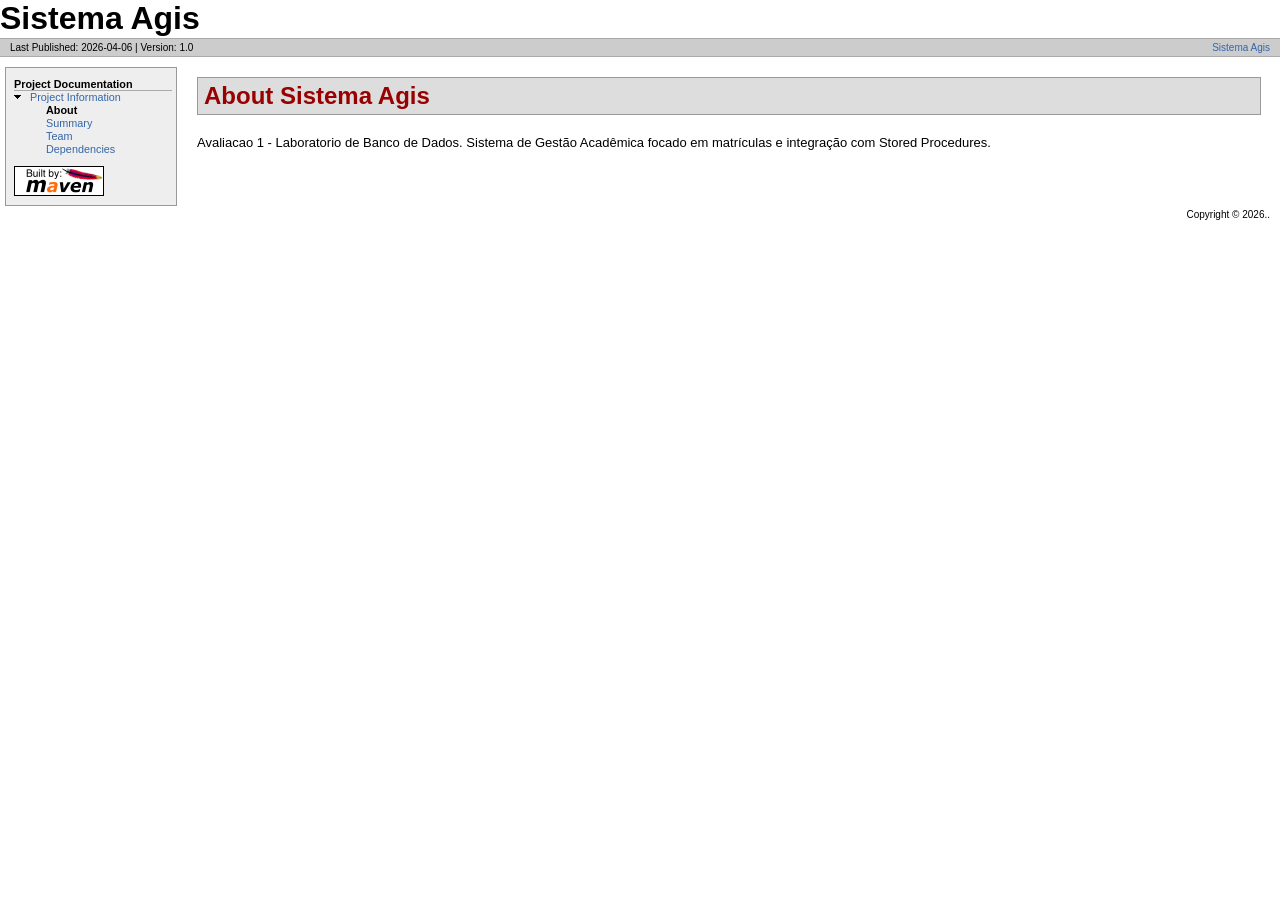
<file: target/site/index.html>
<!DOCTYPE html>
<!--
 | Generated by Apache Maven Doxia Site Renderer 1.11.1 from org.apache.maven.plugins:maven-project-info-reports-plugin:3.1.2:index at 2026-04-06

 | Rendered using Apache Maven Default Skin
-->
<html xmlns="http://www.w3.org/1999/xhtml" xml:lang="en" lang="en">
  <head>
    <meta charset="UTF-8" />
    <meta name="viewport" content="width=device-width, initial-scale=1.0" />
    <meta name="generator" content="Apache Maven Doxia Site Renderer 1.11.1" />
    <title>Sistema Agis &#x2013; About</title>
    <link rel="stylesheet" href="./css/maven-base.css" />
    <link rel="stylesheet" href="./css/maven-theme.css" />
    <link rel="stylesheet" href="./css/site.css" />
    <link rel="stylesheet" href="./css/print.css" media="print" />
  </head>
  <body class="composite">
    <div id="banner">
<div id="bannerLeft">Sistema Agis
</div>
      <div class="clear">
        <hr/>
      </div>
    </div>
    <div id="breadcrumbs">
      <div class="xleft">
        <span id="publishDate">Last Published: 2026-04-06</span>
           | <span id="projectVersion">Version: 1.0</span>
      </div>
      <div class="xright"><a href="${project.url}" title="Sistema Agis">Sistema Agis</a>      </div>
      <div class="clear">
        <hr/>
      </div>
    </div>
    <div id="leftColumn">
      <div id="navcolumn">
       <h5>Project Documentation</h5>
    <ul>
     <li class="expanded"><a href="project-info.html" title="Project Information">Project Information</a>
      <ul>
       <li class="none"><strong>About</strong></li>
       <li class="none"><a href="summary.html" title="Summary">Summary</a></li>
       <li class="none"><a href="team.html" title="Team">Team</a></li>
       <li class="none"><a href="dependencies.html" title="Dependencies">Dependencies</a></li>
      </ul></li>
    </ul>
      <a href="http://maven.apache.org/" title="Built by Maven" class="poweredBy">
        <img class="poweredBy" alt="Built by Maven" src="./images/logos/maven-feather.png" />
      </a>
      </div>
    </div>
    <div id="bodyColumn">
      <div id="contentBox">
<section>
<h2><a name="About_Sistema_Agis"></a>About Sistema Agis</h2><a name="About_Sistema_Agis"></a>
<p>Avaliacao 1 - Laboratorio de Banco de Dados. Sistema de Gest&#xe3;o Acad&#xea;mica focado em matr&#xed;culas e integra&#xe7;&#xe3;o com Stored Procedures.</p></section>
      </div>
    </div>
    <div class="clear">
      <hr/>
    </div>
    <div id="footer">
      <div class="xright">
        Copyright &#169;      2026..      </div>
      <div class="clear">
        <hr/>
      </div>
    </div>
  </body>
</html>
</file>
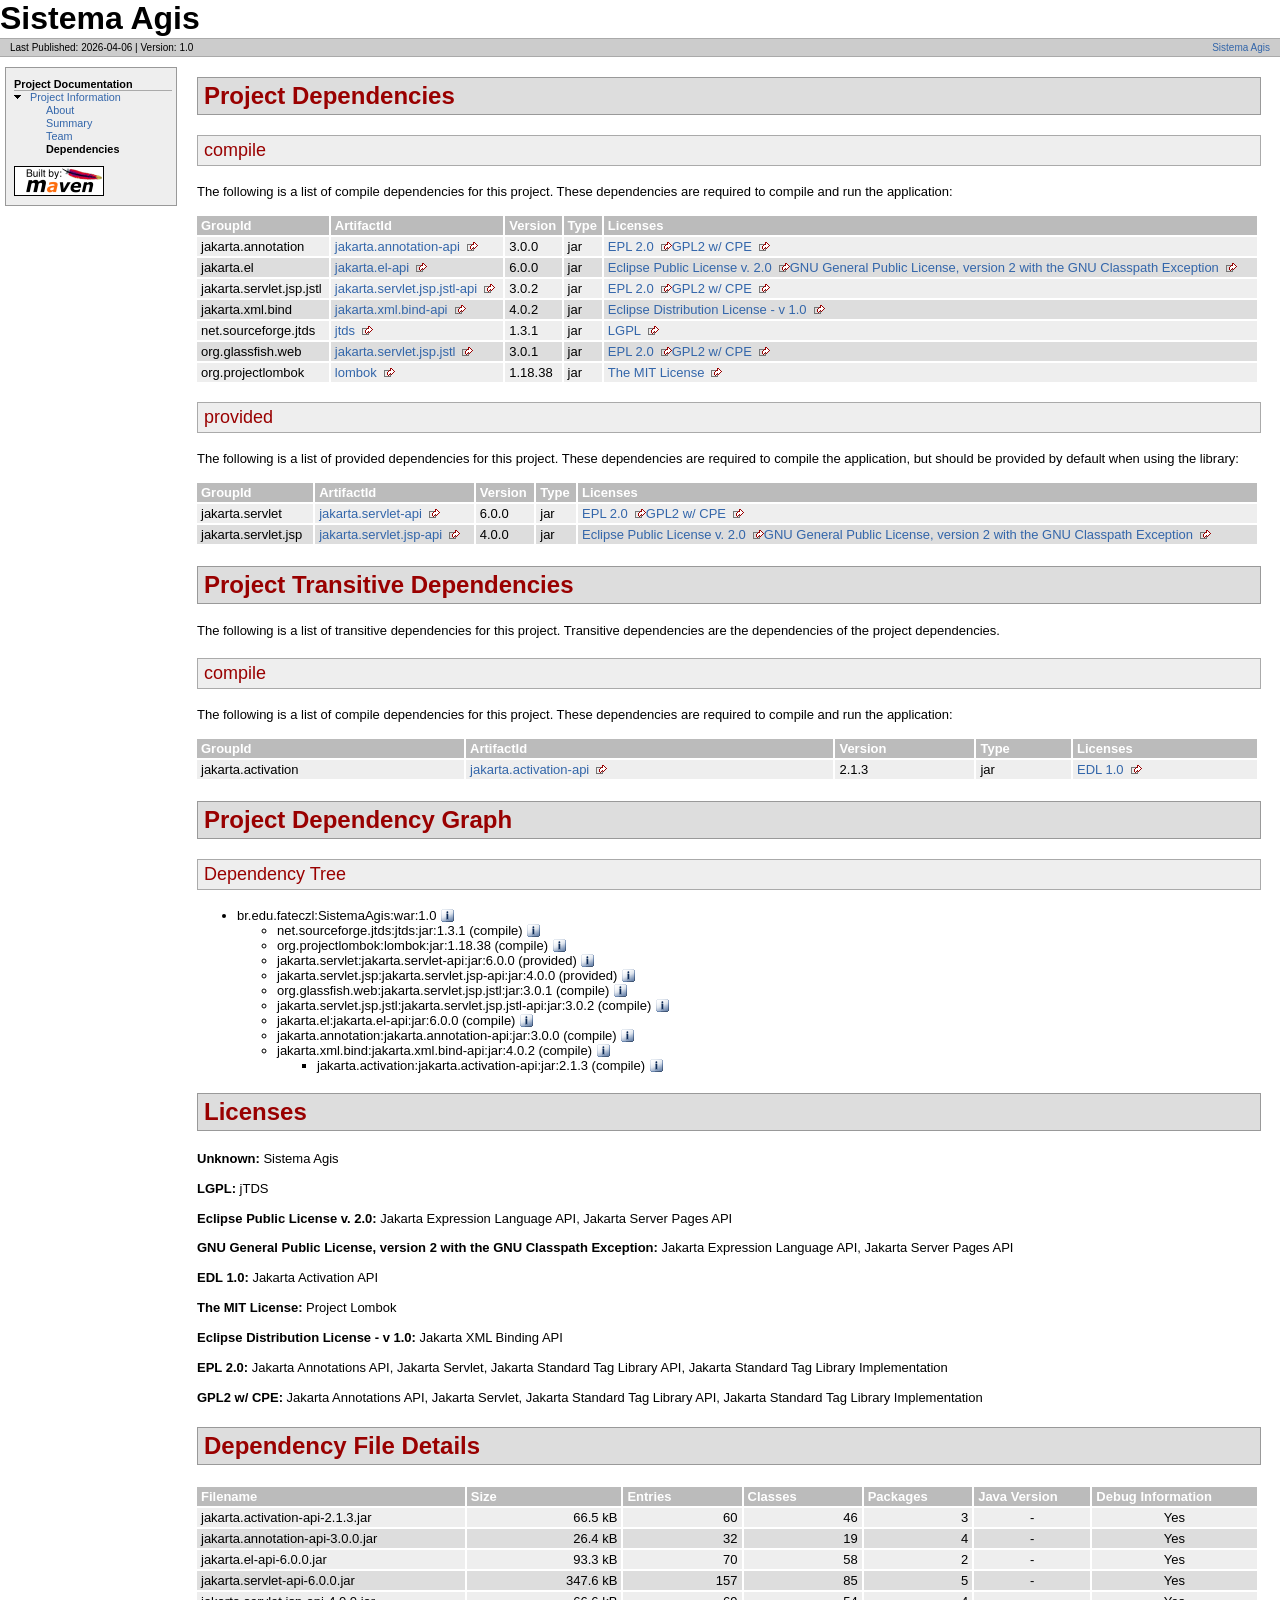
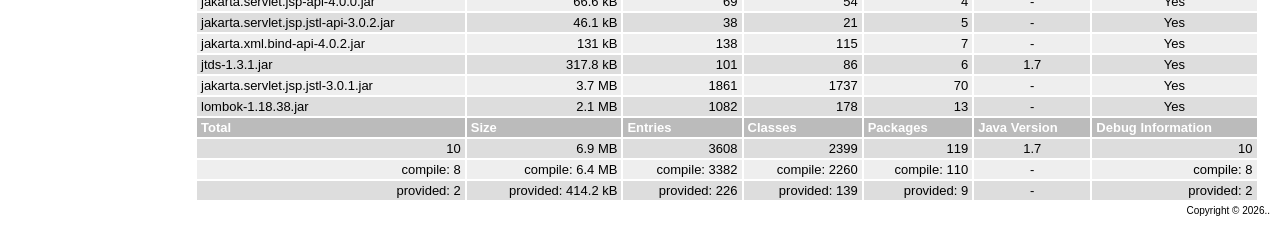
<file: target/site/dependencies.html>
<!DOCTYPE html>
<!--
 | Generated by Apache Maven Doxia Site Renderer 1.11.1 from org.apache.maven.plugins:maven-project-info-reports-plugin:3.1.2:dependencies at 2026-04-06

 | Rendered using Apache Maven Default Skin
-->
<html xmlns="http://www.w3.org/1999/xhtml" xml:lang="en" lang="en">
  <head>
    <meta charset="UTF-8" />
    <meta name="viewport" content="width=device-width, initial-scale=1.0" />
    <meta name="generator" content="Apache Maven Doxia Site Renderer 1.11.1" />
    <title>Sistema Agis &#x2013; Project Dependencies</title>
    <link rel="stylesheet" href="./css/maven-base.css" />
    <link rel="stylesheet" href="./css/maven-theme.css" />
    <link rel="stylesheet" href="./css/site.css" />
    <link rel="stylesheet" href="./css/print.css" media="print" />
  </head>
  <body class="composite">
    <div id="banner">
<div id="bannerLeft">Sistema Agis
</div>
      <div class="clear">
        <hr/>
      </div>
    </div>
    <div id="breadcrumbs">
      <div class="xleft">
        <span id="publishDate">Last Published: 2026-04-06</span>
           | <span id="projectVersion">Version: 1.0</span>
      </div>
      <div class="xright"><a href="${project.url}" title="Sistema Agis">Sistema Agis</a>      </div>
      <div class="clear">
        <hr/>
      </div>
    </div>
    <div id="leftColumn">
      <div id="navcolumn">
       <h5>Project Documentation</h5>
    <ul>
     <li class="expanded"><a href="project-info.html" title="Project Information">Project Information</a>
      <ul>
       <li class="none"><a href="index.html" title="About">About</a></li>
       <li class="none"><a href="summary.html" title="Summary">Summary</a></li>
       <li class="none"><a href="team.html" title="Team">Team</a></li>
       <li class="none"><strong>Dependencies</strong></li>
      </ul></li>
    </ul>
      <a href="http://maven.apache.org/" title="Built by Maven" class="poweredBy">
        <img class="poweredBy" alt="Built by Maven" src="./images/logos/maven-feather.png" />
      </a>
      </div>
    </div>
    <div id="bodyColumn">
      <div id="contentBox">
<a name="Project_Dependencies"></a><section>
<h2><a name="Project_Dependencies"></a>Project Dependencies</h2><a name="Project_Dependencies_compile"></a><section>
<h3><a name="compile"></a>compile</h3>
<p>The following is a list of compile dependencies for this project. These dependencies are required to compile and run the application:</p>
<table border="0" class="bodyTable">
<tr class="a">
<th>GroupId</th>
<th>ArtifactId</th>
<th>Version</th>
<th>Type</th>
<th>Licenses</th></tr>
<tr class="b">
<td align="left">jakarta.annotation</td>
<td><a class="externalLink" href="https://projects.eclipse.org/projects/ee4j.ca">jakarta.annotation-api</a></td>
<td>3.0.0</td>
<td>jar</td>
<td><a class="externalLink" href="https://www.eclipse.org/legal/epl-2.0">EPL 2.0</a><a class="externalLink" href="https://www.gnu.org/software/classpath/license.html">GPL2 w/ CPE</a></td></tr>
<tr class="a">
<td align="left">jakarta.el</td>
<td><a class="externalLink" href="https://projects.eclipse.org/projects/ee4j.el">jakarta.el-api</a></td>
<td>6.0.0</td>
<td>jar</td>
<td><a class="externalLink" href="https://www.eclipse.org/org/documents/epl-2.0/EPL-2.0.txt">Eclipse Public License v. 2.0</a><a class="externalLink" href="https://www.gnu.org/software/classpath/license.html">GNU General Public License, version 2 with the GNU Classpath Exception</a></td></tr>
<tr class="b">
<td align="left">jakarta.servlet.jsp.jstl</td>
<td><a class="externalLink" href="https://projects.eclipse.org/projects/ee4j.jstl">jakarta.servlet.jsp.jstl-api</a></td>
<td>3.0.2</td>
<td>jar</td>
<td><a class="externalLink" href="http://www.eclipse.org/legal/epl-2.0">EPL 2.0</a><a class="externalLink" href="https://www.gnu.org/software/classpath/license.html">GPL2 w/ CPE</a></td></tr>
<tr class="a">
<td align="left">jakarta.xml.bind</td>
<td><a class="externalLink" href="https://github.com/jakartaee/jaxb-api/jakarta.xml.bind-api">jakarta.xml.bind-api</a></td>
<td>4.0.2</td>
<td>jar</td>
<td><a class="externalLink" href="http://www.eclipse.org/org/documents/edl-v10.php">Eclipse Distribution License - v 1.0</a></td></tr>
<tr class="b">
<td align="left">net.sourceforge.jtds</td>
<td><a class="externalLink" href="http://jtds.sourceforge.net">jtds</a></td>
<td>1.3.1</td>
<td>jar</td>
<td><a class="externalLink" href="http://www.gnu.org/copyleft/lesser.html">LGPL</a></td></tr>
<tr class="a">
<td align="left">org.glassfish.web</td>
<td><a class="externalLink" href="https://projects.eclipse.org/projects/ee4j.jstl">jakarta.servlet.jsp.jstl</a></td>
<td>3.0.1</td>
<td>jar</td>
<td><a class="externalLink" href="http://www.eclipse.org/legal/epl-2.0">EPL 2.0</a><a class="externalLink" href="https://www.gnu.org/software/classpath/license.html">GPL2 w/ CPE</a></td></tr>
<tr class="b">
<td align="left">org.projectlombok</td>
<td><a class="externalLink" href="https://projectlombok.org">lombok</a></td>
<td>1.18.38</td>
<td>jar</td>
<td><a class="externalLink" href="https://projectlombok.org/LICENSE">The MIT License</a></td></tr></table></section><a name="Project_Dependencies_provided"></a><section>
<h3><a name="provided"></a>provided</h3>
<p>The following is a list of provided dependencies for this project. These dependencies are required to compile the application, but should be provided by default when using the library:</p>
<table border="0" class="bodyTable">
<tr class="a">
<th>GroupId</th>
<th>ArtifactId</th>
<th>Version</th>
<th>Type</th>
<th>Licenses</th></tr>
<tr class="b">
<td align="left">jakarta.servlet</td>
<td><a class="externalLink" href="https://projects.eclipse.org/projects/ee4j.servlet">jakarta.servlet-api</a></td>
<td>6.0.0</td>
<td>jar</td>
<td><a class="externalLink" href="http://www.eclipse.org/legal/epl-2.0">EPL 2.0</a><a class="externalLink" href="https://www.gnu.org/software/classpath/license.html">GPL2 w/ CPE</a></td></tr>
<tr class="a">
<td align="left">jakarta.servlet.jsp</td>
<td><a class="externalLink" href="https://projects.eclipse.org/projects/ee4j.jsp">jakarta.servlet.jsp-api</a></td>
<td>4.0.0</td>
<td>jar</td>
<td><a class="externalLink" href="https://www.eclipse.org/org/documents/epl-2.0/EPL-2.0.txt">Eclipse Public License v. 2.0</a><a class="externalLink" href="https://www.gnu.org/software/classpath/license.html">GNU General Public License, version 2 with the GNU Classpath Exception</a></td></tr></table></section></section><a name="Project_Transitive_Dependencies"></a><section>
<h2><a name="Project_Transitive_Dependencies"></a>Project Transitive Dependencies</h2>
<p>The following is a list of transitive dependencies for this project. Transitive dependencies are the dependencies of the project dependencies.</p><a name="Project_Transitive_Dependencies_compile"></a><section>
<h3><a name="compile"></a>compile</h3>
<p>The following is a list of compile dependencies for this project. These dependencies are required to compile and run the application:</p>
<table border="0" class="bodyTable">
<tr class="a">
<th>GroupId</th>
<th>ArtifactId</th>
<th>Version</th>
<th>Type</th>
<th>Licenses</th></tr>
<tr class="b">
<td align="left">jakarta.activation</td>
<td><a class="externalLink" href="https://github.com/jakartaee/jaf-api">jakarta.activation-api</a></td>
<td>2.1.3</td>
<td>jar</td>
<td><a class="externalLink" href="http://www.eclipse.org/org/documents/edl-v10.php">EDL 1.0</a></td></tr></table></section></section><a name="Project_Dependency_Graph"></a><section>
<h2><a name="Project_Dependency_Graph"></a>Project Dependency Graph</h2>
<script language="javascript" type="text/javascript">
      function toggleDependencyDetails( divId, imgId )
      {
        var div = document.getElementById( divId );
        var img = document.getElementById( imgId );
        if( div.style.display == '' )
        {
          div.style.display = 'none';
          img.src='./images/icon_info_sml.gif';
          img.alt='[Information]';
        }
        else
        {
          div.style.display = '';
          img.src='./images/close.gif';
          img.alt='[Close]';
        }
      }
</script>
<a name="Dependency_Tree"></a><section>
<h3><a name="Dependency_Tree"></a>Dependency Tree</h3>
<ul>
<li>br.edu.fateczl:SistemaAgis:war:1.0 <img id="_img1" src="./images/icon_info_sml.gif" alt="[Information]" onclick="toggleDependencyDetails( '_dep0', '_img1' );" style="cursor: pointer; vertical-align: text-bottom;"></img><div id="_dep0" style="display:none">
<table border="0" class="bodyTable">
<tr class="a">
<th>Sistema Agis</th></tr>
<tr class="b">
<td>
<p><b>Description: </b>Avaliacao 1 - Laboratorio de Banco de Dados. Sistema de Gest&#xe3;o Acad&#xea;mica focado em matr&#xed;culas e integra&#xe7;&#xe3;o com Stored Procedures.</p>
<p><b>Project Licenses: </b>No licenses are defined for this project.</p></td></tr></table></div>
<ul>
<li>net.sourceforge.jtds:jtds:jar:1.3.1 (compile) <img id="_img3" src="./images/icon_info_sml.gif" alt="[Information]" onclick="toggleDependencyDetails( '_dep2', '_img3' );" style="cursor: pointer; vertical-align: text-bottom;"></img><div id="_dep2" style="display:none">
<table border="0" class="bodyTable">
<tr class="a">
<th>jTDS</th></tr>
<tr class="b">
<td>
<p><b>Description: </b>jTDS is an open source 100% pure Java (type 4) JDBC 3.0 driver 
    for Microsoft SQL Server (6.5, 7, 2000, 2005, 2008, 2012) and Sybase ASE
    (10, 11, 12, 15). jTDS is based on FreeTDS and is currently the fastest
    production-ready JDBC driver for SQL Server and Sybase. jTDS is 100% JDBC
    3.0 compatible, supporting forward-only and scrollable/updateable ResultSets
    and implementing all the DatabaseMetaData and ResultSetMetaData methods.</p>
<p><b>URL: </b><a class="externalLink" href="http://jtds.sourceforge.net">http://jtds.sourceforge.net</a></p>
<p><b>Project Licenses: </b><a class="externalLink" href="http://www.gnu.org/copyleft/lesser.html">LGPL</a></p></td></tr></table></div></li>
<li>org.projectlombok:lombok:jar:1.18.38 (compile) <img id="_img5" src="./images/icon_info_sml.gif" alt="[Information]" onclick="toggleDependencyDetails( '_dep4', '_img5' );" style="cursor: pointer; vertical-align: text-bottom;"></img><div id="_dep4" style="display:none">
<table border="0" class="bodyTable">
<tr class="a">
<th>Project Lombok</th></tr>
<tr class="b">
<td>
<p><b>Description: </b>Spice up your java: Automatic Resource Management, automatic generation of getters, setters, equals, hashCode and toString, and more!</p>
<p><b>URL: </b><a class="externalLink" href="https://projectlombok.org">https://projectlombok.org</a></p>
<p><b>Project Licenses: </b><a class="externalLink" href="https://projectlombok.org/LICENSE">The MIT License</a></p></td></tr></table></div></li>
<li>jakarta.servlet:jakarta.servlet-api:jar:6.0.0 (provided) <img id="_img7" src="./images/icon_info_sml.gif" alt="[Information]" onclick="toggleDependencyDetails( '_dep6', '_img7' );" style="cursor: pointer; vertical-align: text-bottom;"></img><div id="_dep6" style="display:none">
<table border="0" class="bodyTable">
<tr class="a">
<th>Jakarta Servlet</th></tr>
<tr class="b">
<td>
<p><b>Description: </b>Eclipse Enterprise for Java (EE4J) is an open source initiative to create standard APIs,
        implementations of those APIs, and technology compatibility kits for Java runtimes
        that enable development, deployment, and management of server-side and cloud-native applications.</p>
<p><b>URL: </b><a class="externalLink" href="https://projects.eclipse.org/projects/ee4j.servlet">https://projects.eclipse.org/projects/ee4j.servlet</a></p>
<p><b>Project Licenses: </b><a class="externalLink" href="http://www.eclipse.org/legal/epl-2.0">EPL 2.0</a>, <a class="externalLink" href="https://www.gnu.org/software/classpath/license.html">GPL2 w/ CPE</a></p></td></tr></table></div></li>
<li>jakarta.servlet.jsp:jakarta.servlet.jsp-api:jar:4.0.0 (provided) <img id="_img9" src="./images/icon_info_sml.gif" alt="[Information]" onclick="toggleDependencyDetails( '_dep8', '_img9' );" style="cursor: pointer; vertical-align: text-bottom;"></img><div id="_dep8" style="display:none">
<table border="0" class="bodyTable">
<tr class="a">
<th>Jakarta Server Pages API</th></tr>
<tr class="b">
<td>
<p><b>Description: </b>Jakarta Server Pages API</p>
<p><b>URL: </b><a class="externalLink" href="https://projects.eclipse.org/projects/ee4j.jsp">https://projects.eclipse.org/projects/ee4j.jsp</a></p>
<p><b>Project Licenses: </b><a class="externalLink" href="https://www.eclipse.org/org/documents/epl-2.0/EPL-2.0.txt">Eclipse Public License v. 2.0</a>, <a class="externalLink" href="https://www.gnu.org/software/classpath/license.html">GNU General Public License, version 2 with the GNU Classpath Exception</a></p></td></tr></table></div></li>
<li>org.glassfish.web:jakarta.servlet.jsp.jstl:jar:3.0.1 (compile) <img id="_img11" src="./images/icon_info_sml.gif" alt="[Information]" onclick="toggleDependencyDetails( '_dep10', '_img11' );" style="cursor: pointer; vertical-align: text-bottom;"></img><div id="_dep10" style="display:none">
<table border="0" class="bodyTable">
<tr class="a">
<th>Jakarta Standard Tag Library Implementation</th></tr>
<tr class="b">
<td>
<p><b>Description: </b>Jakarta Standard Tag Library Implementation</p>
<p><b>URL: </b><a class="externalLink" href="https://projects.eclipse.org/projects/ee4j.jstl">https://projects.eclipse.org/projects/ee4j.jstl</a></p>
<p><b>Project Licenses: </b><a class="externalLink" href="http://www.eclipse.org/legal/epl-2.0">EPL 2.0</a>, <a class="externalLink" href="https://www.gnu.org/software/classpath/license.html">GPL2 w/ CPE</a></p></td></tr></table></div></li>
<li>jakarta.servlet.jsp.jstl:jakarta.servlet.jsp.jstl-api:jar:3.0.2 (compile) <img id="_img13" src="./images/icon_info_sml.gif" alt="[Information]" onclick="toggleDependencyDetails( '_dep12', '_img13' );" style="cursor: pointer; vertical-align: text-bottom;"></img><div id="_dep12" style="display:none">
<table border="0" class="bodyTable">
<tr class="a">
<th>Jakarta Standard Tag Library API</th></tr>
<tr class="b">
<td>
<p><b>Description: </b>Jakarta Standard Tag Library API</p>
<p><b>URL: </b><a class="externalLink" href="https://projects.eclipse.org/projects/ee4j.jstl">https://projects.eclipse.org/projects/ee4j.jstl</a></p>
<p><b>Project Licenses: </b><a class="externalLink" href="http://www.eclipse.org/legal/epl-2.0">EPL 2.0</a>, <a class="externalLink" href="https://www.gnu.org/software/classpath/license.html">GPL2 w/ CPE</a></p></td></tr></table></div></li>
<li>jakarta.el:jakarta.el-api:jar:6.0.0 (compile) <img id="_img15" src="./images/icon_info_sml.gif" alt="[Information]" onclick="toggleDependencyDetails( '_dep14', '_img15' );" style="cursor: pointer; vertical-align: text-bottom;"></img><div id="_dep14" style="display:none">
<table border="0" class="bodyTable">
<tr class="a">
<th>Jakarta Expression Language API</th></tr>
<tr class="b">
<td>
<p><b>Description: </b>Jakarta Expression Language defines an expression language for Java applications</p>
<p><b>URL: </b><a class="externalLink" href="https://projects.eclipse.org/projects/ee4j.el">https://projects.eclipse.org/projects/ee4j.el</a></p>
<p><b>Project Licenses: </b><a class="externalLink" href="https://www.eclipse.org/org/documents/epl-2.0/EPL-2.0.txt">Eclipse Public License v. 2.0</a>, <a class="externalLink" href="https://www.gnu.org/software/classpath/license.html">GNU General Public License, version 2 with the GNU Classpath Exception</a></p></td></tr></table></div></li>
<li>jakarta.annotation:jakarta.annotation-api:jar:3.0.0 (compile) <img id="_img17" src="./images/icon_info_sml.gif" alt="[Information]" onclick="toggleDependencyDetails( '_dep16', '_img17' );" style="cursor: pointer; vertical-align: text-bottom;"></img><div id="_dep16" style="display:none">
<table border="0" class="bodyTable">
<tr class="a">
<th>Jakarta Annotations API</th></tr>
<tr class="b">
<td>
<p><b>Description: </b>Jakarta Annotations API</p>
<p><b>URL: </b><a class="externalLink" href="https://projects.eclipse.org/projects/ee4j.ca">https://projects.eclipse.org/projects/ee4j.ca</a></p>
<p><b>Project Licenses: </b><a class="externalLink" href="https://www.eclipse.org/legal/epl-2.0">EPL 2.0</a>, <a class="externalLink" href="https://www.gnu.org/software/classpath/license.html">GPL2 w/ CPE</a></p></td></tr></table></div></li>
<li>jakarta.xml.bind:jakarta.xml.bind-api:jar:4.0.2 (compile) <img id="_img19" src="./images/icon_info_sml.gif" alt="[Information]" onclick="toggleDependencyDetails( '_dep18', '_img19' );" style="cursor: pointer; vertical-align: text-bottom;"></img><div id="_dep18" style="display:none">
<table border="0" class="bodyTable">
<tr class="a">
<th>Jakarta XML Binding API</th></tr>
<tr class="b">
<td>
<p><b>Description: </b>Jakarta XML Binding API</p>
<p><b>URL: </b><a class="externalLink" href="https://github.com/jakartaee/jaxb-api/jakarta.xml.bind-api">https://github.com/jakartaee/jaxb-api/jakarta.xml.bind-api</a></p>
<p><b>Project Licenses: </b><a class="externalLink" href="http://www.eclipse.org/org/documents/edl-v10.php">Eclipse Distribution License - v 1.0</a></p></td></tr></table></div>
<ul>
<li>jakarta.activation:jakarta.activation-api:jar:2.1.3 (compile) <img id="_img21" src="./images/icon_info_sml.gif" alt="[Information]" onclick="toggleDependencyDetails( '_dep20', '_img21' );" style="cursor: pointer; vertical-align: text-bottom;"></img><div id="_dep20" style="display:none">
<table border="0" class="bodyTable">
<tr class="a">
<th>Jakarta Activation API</th></tr>
<tr class="b">
<td>
<p><b>Description: </b>Jakarta Activation API 2.1 Specification</p>
<p><b>URL: </b><a class="externalLink" href="https://github.com/jakartaee/jaf-api">https://github.com/jakartaee/jaf-api</a></p>
<p><b>Project Licenses: </b><a class="externalLink" href="http://www.eclipse.org/org/documents/edl-v10.php">EDL 1.0</a></p></td></tr></table></div></li></ul></li></ul></li></ul></section></section><a name="Licenses"></a><section>
<h2><a name="Licenses"></a>Licenses</h2>
<p><b>Unknown: </b>Sistema Agis</p>
<p><b>LGPL: </b>jTDS</p>
<p><b>Eclipse Public License v. 2.0: </b>Jakarta Expression Language API, Jakarta Server Pages API</p>
<p><b>GNU General Public License, version 2 with the GNU Classpath Exception: </b>Jakarta Expression Language API, Jakarta Server Pages API</p>
<p><b>EDL 1.0: </b>Jakarta Activation API</p>
<p><b>The MIT License: </b>Project Lombok</p>
<p><b>Eclipse Distribution License - v 1.0: </b>Jakarta XML Binding API</p>
<p><b>EPL 2.0: </b>Jakarta Annotations API, Jakarta Servlet, Jakarta Standard Tag Library API, Jakarta Standard Tag Library Implementation</p>
<p><b>GPL2 w/ CPE: </b>Jakarta Annotations API, Jakarta Servlet, Jakarta Standard Tag Library API, Jakarta Standard Tag Library Implementation</p></section><a name="Dependency_File_Details"></a><section>
<h2><a name="Dependency_File_Details"></a>Dependency File Details</h2>
<table border="0" class="bodyTable">
<tr class="a">
<th>Filename</th>
<th>Size</th>
<th>Entries</th>
<th>Classes</th>
<th>Packages</th>
<th>Java Version</th>
<th title="Indicates whether these dependencies have been compiled with debug information.">Debug Information</th></tr>
<tr class="b">
<td align="left">jakarta.activation-api-2.1.3.jar</td>
<td align="right">66.5 kB</td>
<td align="right">60</td>
<td align="right">46</td>
<td align="right">3</td>
<td align="center">-</td>
<td align="center">Yes</td></tr>
<tr class="a">
<td align="left">jakarta.annotation-api-3.0.0.jar</td>
<td align="right">26.4 kB</td>
<td align="right">32</td>
<td align="right">19</td>
<td align="right">4</td>
<td align="center">-</td>
<td align="center">Yes</td></tr>
<tr class="b">
<td align="left">jakarta.el-api-6.0.0.jar</td>
<td align="right">93.3 kB</td>
<td align="right">70</td>
<td align="right">58</td>
<td align="right">2</td>
<td align="center">-</td>
<td align="center">Yes</td></tr>
<tr class="a">
<td align="left">jakarta.servlet-api-6.0.0.jar</td>
<td align="right">347.6 kB</td>
<td align="right">157</td>
<td align="right">85</td>
<td align="right">5</td>
<td align="center">-</td>
<td align="center">Yes</td></tr>
<tr class="b">
<td align="left">jakarta.servlet.jsp-api-4.0.0.jar</td>
<td align="right">66.6 kB</td>
<td align="right">69</td>
<td align="right">54</td>
<td align="right">4</td>
<td align="center">-</td>
<td align="center">Yes</td></tr>
<tr class="a">
<td align="left">jakarta.servlet.jsp.jstl-api-3.0.2.jar</td>
<td align="right">46.1 kB</td>
<td align="right">38</td>
<td align="right">21</td>
<td align="right">5</td>
<td align="center">-</td>
<td align="center">Yes</td></tr>
<tr class="b">
<td align="left">jakarta.xml.bind-api-4.0.2.jar</td>
<td align="right">131 kB</td>
<td align="right">138</td>
<td align="right">115</td>
<td align="right">7</td>
<td align="center">-</td>
<td align="center">Yes</td></tr>
<tr class="a">
<td align="left">jtds-1.3.1.jar</td>
<td align="right">317.8 kB</td>
<td align="right">101</td>
<td align="right">86</td>
<td align="right">6</td>
<td align="center">1.7</td>
<td align="center">Yes</td></tr>
<tr class="b">
<td align="left">jakarta.servlet.jsp.jstl-3.0.1.jar</td>
<td align="right">3.7 MB</td>
<td align="right">1861</td>
<td align="right">1737</td>
<td align="right">70</td>
<td align="center">-</td>
<td align="center">Yes</td></tr>
<tr class="a">
<td align="left">lombok-1.18.38.jar</td>
<td align="right">2.1 MB</td>
<td align="right">1082</td>
<td align="right">178</td>
<td align="right">13</td>
<td align="center">-</td>
<td align="center">Yes</td></tr>
<tr class="b">
<th>Total</th>
<th>Size</th>
<th>Entries</th>
<th>Classes</th>
<th>Packages</th>
<th>Java Version</th>
<th>Debug Information</th></tr>
<tr class="a">
<td align="right">10</td>
<td align="right">6.9 MB</td>
<td align="right">3608</td>
<td align="right">2399</td>
<td align="right">119</td>
<td align="center">1.7</td>
<td align="right">10</td></tr>
<tr class="b">
<td align="right">compile: 8</td>
<td align="right">compile: 6.4 MB</td>
<td align="right">compile: 3382</td>
<td align="right">compile: 2260</td>
<td align="right">compile: 110</td>
<td align="center">-</td>
<td align="right">compile: 8</td></tr>
<tr class="a">
<td align="right">provided: 2</td>
<td align="right">provided: 414.2 kB</td>
<td align="right">provided: 226</td>
<td align="right">provided: 139</td>
<td align="right">provided: 9</td>
<td align="center">-</td>
<td align="right">provided: 2</td></tr></table></section>
      </div>
    </div>
    <div class="clear">
      <hr/>
    </div>
    <div id="footer">
      <div class="xright">
        Copyright &#169;      2026..      </div>
      <div class="clear">
        <hr/>
      </div>
    </div>
  </body>
</html>
</file>
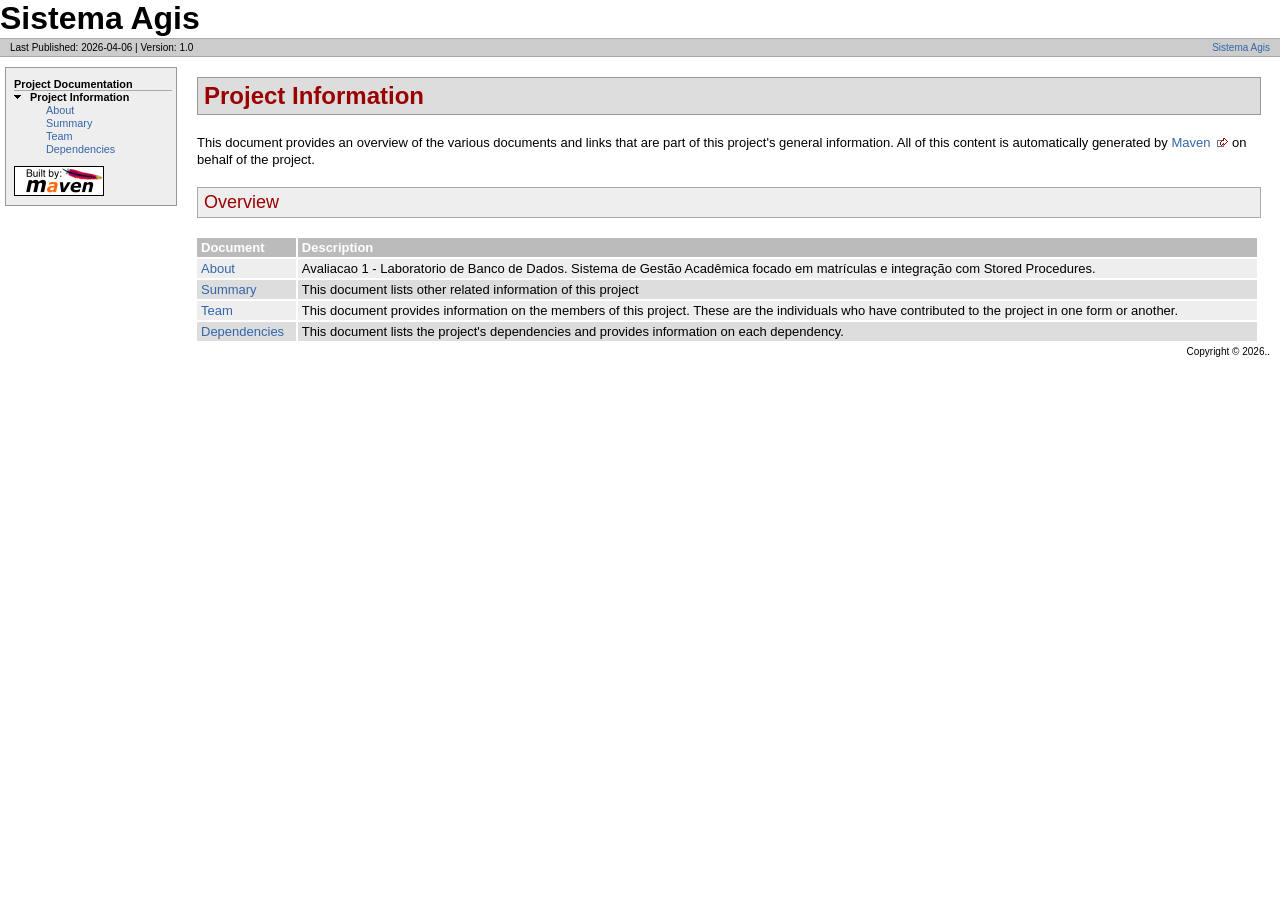
<file: target/site/project-info.html>
<!DOCTYPE html>
<!--
 | Generated by Apache Maven Doxia Site Renderer 1.11.1 from org.apache.maven.plugins:maven-site-plugin:3.12.1:CategorySummaryDocumentRenderer at 2026-04-06

 | Rendered using Apache Maven Default Skin
-->
<html xmlns="http://www.w3.org/1999/xhtml" xml:lang="en" lang="en">
  <head>
    <meta charset="UTF-8" />
    <meta name="viewport" content="width=device-width, initial-scale=1.0" />
    <meta name="generator" content="Apache Maven Doxia Site Renderer 1.11.1" />
    <title>Sistema Agis &#x2013; Project Information</title>
    <link rel="stylesheet" href="./css/maven-base.css" />
    <link rel="stylesheet" href="./css/maven-theme.css" />
    <link rel="stylesheet" href="./css/site.css" />
    <link rel="stylesheet" href="./css/print.css" media="print" />
  </head>
  <body class="composite">
    <div id="banner">
<div id="bannerLeft">Sistema Agis
</div>
      <div class="clear">
        <hr/>
      </div>
    </div>
    <div id="breadcrumbs">
      <div class="xleft">
        <span id="publishDate">Last Published: 2026-04-06</span>
           | <span id="projectVersion">Version: 1.0</span>
      </div>
      <div class="xright"><a href="${project.url}" title="Sistema Agis">Sistema Agis</a>      </div>
      <div class="clear">
        <hr/>
      </div>
    </div>
    <div id="leftColumn">
      <div id="navcolumn">
       <h5>Project Documentation</h5>
    <ul>
     <li class="expanded"><strong>Project Information</strong>
      <ul>
       <li class="none"><a href="index.html" title="About">About</a></li>
       <li class="none"><a href="summary.html" title="Summary">Summary</a></li>
       <li class="none"><a href="team.html" title="Team">Team</a></li>
       <li class="none"><a href="dependencies.html" title="Dependencies">Dependencies</a></li>
      </ul></li>
    </ul>
      <a href="http://maven.apache.org/" title="Built by Maven" class="poweredBy">
        <img class="poweredBy" alt="Built by Maven" src="./images/logos/maven-feather.png" />
      </a>
      </div>
    </div>
    <div id="bodyColumn">
      <div id="contentBox">
<section>
<h2><a name="Project_Information"></a>Project Information</h2>
<p>This document provides an overview of the various documents and links that are part of this project's general information. All of this content is automatically generated by <a class="externalLink" href="http://maven.apache.org">Maven</a> on behalf of the project.</p><section>
<h3><a name="Overview"></a>Overview</h3>
<table border="0" class="bodyTable">
<tr class="a">
<th>Document</th>
<th>Description</th></tr>
<tr class="b">
<td align="left"><a href="index.html">About</a></td>
<td align="left">Avaliacao 1 - Laboratorio de Banco de Dados. Sistema de Gest&#xe3;o Acad&#xea;mica focado em matr&#xed;culas e integra&#xe7;&#xe3;o com Stored Procedures.</td></tr>
<tr class="a">
<td align="left"><a href="summary.html">Summary</a></td>
<td align="left">This document lists other related information of this project</td></tr>
<tr class="b">
<td align="left"><a href="team.html">Team</a></td>
<td align="left">This document provides information on the members of this project. These are the individuals who have contributed to the project in one form or another.</td></tr>
<tr class="a">
<td align="left"><a href="dependencies.html">Dependencies</a></td>
<td align="left">This document lists the project's dependencies and provides information on each dependency.</td></tr></table></section></section>
      </div>
    </div>
    <div class="clear">
      <hr/>
    </div>
    <div id="footer">
      <div class="xright">
        Copyright &#169;      2026..      </div>
      <div class="clear">
        <hr/>
      </div>
    </div>
  </body>
</html>
</file>
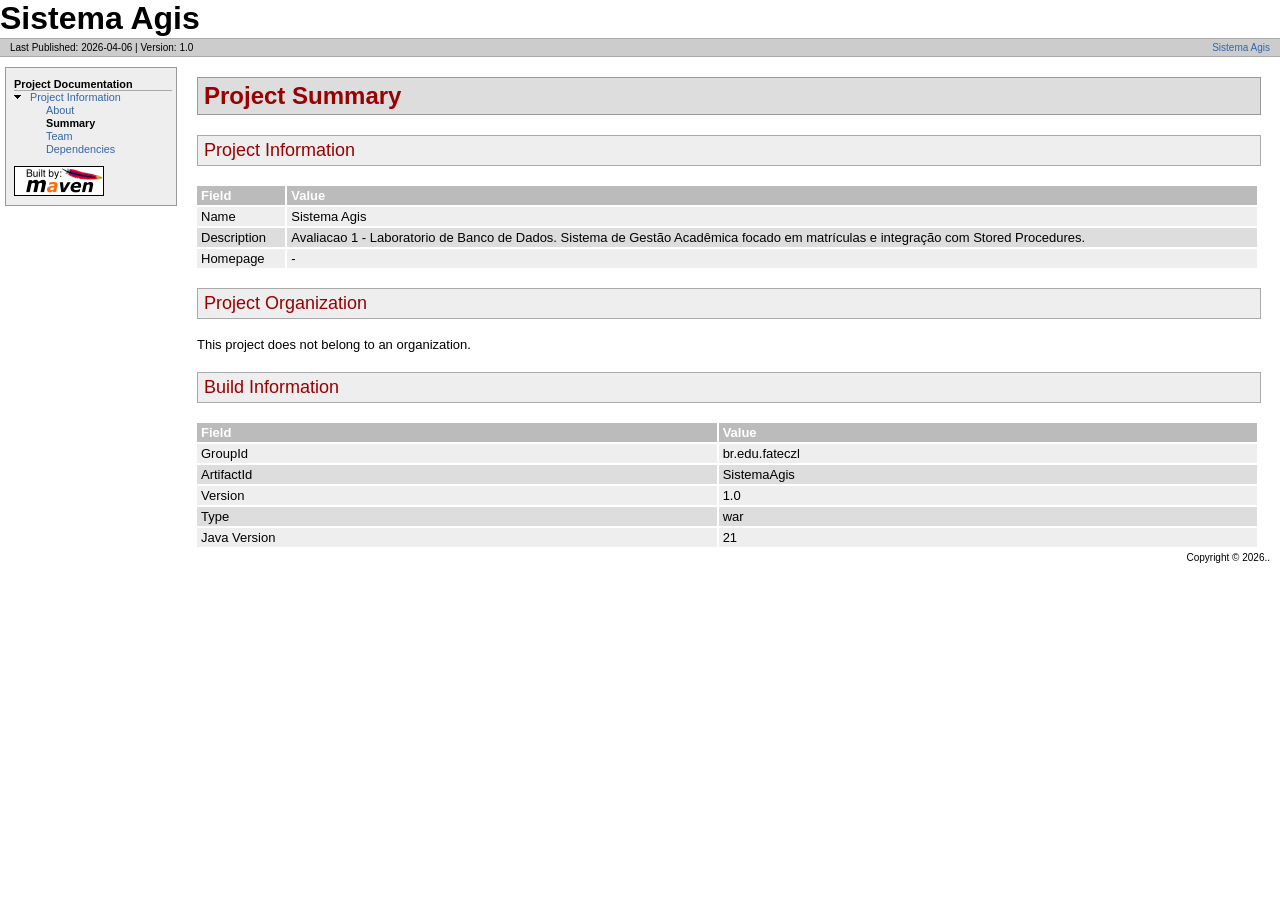
<file: target/site/summary.html>
<!DOCTYPE html>
<!--
 | Generated by Apache Maven Doxia Site Renderer 1.11.1 from org.apache.maven.plugins:maven-project-info-reports-plugin:3.1.2:summary at 2026-04-06

 | Rendered using Apache Maven Default Skin
-->
<html xmlns="http://www.w3.org/1999/xhtml" xml:lang="en" lang="en">
  <head>
    <meta charset="UTF-8" />
    <meta name="viewport" content="width=device-width, initial-scale=1.0" />
    <meta name="generator" content="Apache Maven Doxia Site Renderer 1.11.1" />
    <title>Sistema Agis &#x2013; Project Summary</title>
    <link rel="stylesheet" href="./css/maven-base.css" />
    <link rel="stylesheet" href="./css/maven-theme.css" />
    <link rel="stylesheet" href="./css/site.css" />
    <link rel="stylesheet" href="./css/print.css" media="print" />
  </head>
  <body class="composite">
    <div id="banner">
<div id="bannerLeft">Sistema Agis
</div>
      <div class="clear">
        <hr/>
      </div>
    </div>
    <div id="breadcrumbs">
      <div class="xleft">
        <span id="publishDate">Last Published: 2026-04-06</span>
           | <span id="projectVersion">Version: 1.0</span>
      </div>
      <div class="xright"><a href="${project.url}" title="Sistema Agis">Sistema Agis</a>      </div>
      <div class="clear">
        <hr/>
      </div>
    </div>
    <div id="leftColumn">
      <div id="navcolumn">
       <h5>Project Documentation</h5>
    <ul>
     <li class="expanded"><a href="project-info.html" title="Project Information">Project Information</a>
      <ul>
       <li class="none"><a href="index.html" title="About">About</a></li>
       <li class="none"><strong>Summary</strong></li>
       <li class="none"><a href="team.html" title="Team">Team</a></li>
       <li class="none"><a href="dependencies.html" title="Dependencies">Dependencies</a></li>
      </ul></li>
    </ul>
      <a href="http://maven.apache.org/" title="Built by Maven" class="poweredBy">
        <img class="poweredBy" alt="Built by Maven" src="./images/logos/maven-feather.png" />
      </a>
      </div>
    </div>
    <div id="bodyColumn">
      <div id="contentBox">
<section>
<h2><a name="Project_Summary"></a>Project Summary</h2><a name="Project_Summary"></a><section>
<h3><a name="Project_Information"></a>Project Information</h3><a name="Project_Information"></a>
<table border="0" class="bodyTable">
<tr class="a">
<th>Field</th>
<th>Value</th></tr>
<tr class="b">
<td align="left">Name</td>
<td>Sistema Agis</td></tr>
<tr class="a">
<td align="left">Description</td>
<td>Avaliacao 1 - Laboratorio de Banco de Dados. Sistema de Gest&#xe3;o Acad&#xea;mica focado em matr&#xed;culas e integra&#xe7;&#xe3;o com Stored Procedures.</td></tr>
<tr class="b">
<td align="left">Homepage</td>
<td>-</td></tr></table></section><section>
<h3><a name="Project_Organization"></a>Project Organization</h3><a name="Project_Organization"></a>
<p>This project does not belong to an organization.</p></section><section>
<h3><a name="Build_Information"></a>Build Information</h3><a name="Build_Information"></a>
<table border="0" class="bodyTable">
<tr class="a">
<th>Field</th>
<th>Value</th></tr>
<tr class="b">
<td align="left">GroupId</td>
<td>br.edu.fateczl</td></tr>
<tr class="a">
<td align="left">ArtifactId</td>
<td>SistemaAgis</td></tr>
<tr class="b">
<td align="left">Version</td>
<td>1.0</td></tr>
<tr class="a">
<td align="left">Type</td>
<td>war</td></tr>
<tr class="b">
<td align="left">Java Version</td>
<td>21</td></tr></table></section></section>
      </div>
    </div>
    <div class="clear">
      <hr/>
    </div>
    <div id="footer">
      <div class="xright">
        Copyright &#169;      2026..      </div>
      <div class="clear">
        <hr/>
      </div>
    </div>
  </body>
</html>
</file>
<file: target/site/css/maven-base.css>
/*
 * Licensed to the Apache Software Foundation (ASF) under one
 * or more contributor license agreements.  See the NOTICE file
 * distributed with this work for additional information
 * regarding copyright ownership.  The ASF licenses this file
 * to you under the Apache License, Version 2.0 (the
 * "License"); you may not use this file except in compliance
 * with the License.  You may obtain a copy of the License at
 *
 *   http://www.apache.org/licenses/LICENSE-2.0
 *
 * Unless required by applicable law or agreed to in writing,
 * software distributed under the License is distributed on an
 * "AS IS" BASIS, WITHOUT WARRANTIES OR CONDITIONS OF ANY
 * KIND, either express or implied.  See the License for the
 * specific language governing permissions and limitations
 * under the License.
 */

body {
  margin: 0px;
  padding: 0px;
}
table {
  padding:0px;
  width: 100%;
  margin-left: -2px;
  margin-right: -2px;
}
acronym {
  cursor: help;
  border-bottom: 1px dotted #feb;
}
table.bodyTable th, table.bodyTable td {
  padding: 2px 4px 2px 4px;
  vertical-align: top;
}
div.clear {
  clear:both;
  visibility: hidden;
}
div.clear hr {
  display: none;
}
#bannerLeft, #bannerRight {
  font-size: xx-large;
  font-weight: bold;
}
#bannerLeft img, #bannerRight img {
  margin: 0px;
}
.xleft, #bannerLeft img {
  float:left;
}
.xright, #bannerRight {
  float:right;
}
#banner {
  padding: 0px;
}
#breadcrumbs {
  padding: 3px 10px 3px 10px;
}
#leftColumn {
 width: 170px;
 float:left;
 overflow: auto;
}
#bodyColumn {
  margin-right: 1.5em;
  margin-left: 197px;
}
#legend {
  padding: 8px 0 8px 0;
}
#navcolumn {
  padding: 8px 4px 0 8px;
}
#navcolumn h5 {
  margin: 0;
  padding: 0;
  font-size: small;
}
#navcolumn ul {
  margin: 0;
  padding: 0;
  font-size: small;
}
#navcolumn li {
  list-style-type: none;
  background-image: none;
  background-repeat: no-repeat;
  background-position: 0 0.4em;
  padding-left: 16px;
  list-style-position: outside;
  line-height: 1.2em;
  font-size: smaller;
}
#navcolumn li.expanded {
  background-image: url(../images/expanded.gif);
}
#navcolumn li.collapsed {
  background-image: url(../images/collapsed.gif);
}
#navcolumn li.none {
  text-indent: -1em;
  margin-left: 1em;
}
#poweredBy {
  text-align: center;
}
#navcolumn img {
  margin-top: 10px;
  margin-bottom: 3px;
}
#poweredBy img {
  display:block;
  margin: 20px 0 20px 17px;
}
#search img {
    margin: 0px;
    display: block;
}
#search #q, #search #btnG {
    border: 1px solid #999;
    margin-bottom:10px;
}
#search form {
    margin: 0px;
}
#lastPublished {
  font-size: x-small;
}
.navSection {
  margin-bottom: 2px;
  padding: 8px;
}
.navSectionHead {
  font-weight: bold;
  font-size: x-small;
}
.section {
  padding: 4px;
}
#footer {
  padding: 3px 10px 3px 10px;
  font-size: x-small;
}
#breadcrumbs {
  font-size: x-small;
  margin: 0pt;
}
.source {
  padding: 12px;
  margin: 1em 7px 1em 7px;
}
.source pre {
  margin: 0px;
  padding: 0px;
}
#navcolumn img.imageLink, .imageLink {
  padding-left: 0px;
  padding-bottom: 0px;
  padding-top: 0px;
  padding-right: 2px;
  border: 0px;
  margin: 0px;
}
</file>
<file: target/site/css/maven-theme.css>
/*
 * Licensed to the Apache Software Foundation (ASF) under one
 * or more contributor license agreements.  See the NOTICE file
 * distributed with this work for additional information
 * regarding copyright ownership.  The ASF licenses this file
 * to you under the Apache License, Version 2.0 (the
 * "License"); you may not use this file except in compliance
 * with the License.  You may obtain a copy of the License at
 *
 *   http://www.apache.org/licenses/LICENSE-2.0
 *
 * Unless required by applicable law or agreed to in writing,
 * software distributed under the License is distributed on an
 * "AS IS" BASIS, WITHOUT WARRANTIES OR CONDITIONS OF ANY
 * KIND, either express or implied.  See the License for the
 * specific language governing permissions and limitations
 * under the License.
 */

body {
  padding: 0px 0px 10px 0px;
}
body, td, select, input, li{
  font-family: Verdana, Helvetica, Arial, sans-serif;
  font-size: 13px;
}
code{
  font-family: Courier, monospace;
  font-size: 13px;
}
a {
  text-decoration: none;
}
a:link {
  color:#36a;
}
a:visited  {
  color:#47a;
}
a:active, a:hover {
  color:#69c;
}
#legend li.externalLink {
  background: url(../images/external.png) left top no-repeat;
  padding-left: 18px;
}
a.externalLink, a.externalLink:link, a.externalLink:visited, a.externalLink:active, a.externalLink:hover {
  background: url(../images/external.png) right center no-repeat;
  padding-right: 18px;
}
#legend li.newWindow {
  background: url(../images/newwindow.png) left top no-repeat;
  padding-left: 18px;
}
a.newWindow, a.newWindow:link, a.newWindow:visited, a.newWindow:active, a.newWindow:hover {
  background: url(../images/newwindow.png) right center no-repeat;
  padding-right: 18px;
}
h2 {
  padding: 4px 4px 4px 6px;
  border: 1px solid #999;
  color: #900;
  background-color: #ddd;
  font-weight:900;
  font-size: x-large;
}
h3 {
  padding: 4px 4px 4px 6px;
  border: 1px solid #aaa;
  color: #900;
  background-color: #eee;
  font-weight: normal;
  font-size: large;
}
h4 {
  padding: 4px 4px 4px 6px;
  border: 1px solid #bbb;
  color: #900;
  background-color: #fff;
  font-weight: normal;
  font-size: large;
}
h5 {
  padding: 4px 4px 4px 6px;
  color: #900;
  font-size: medium;
}
p {
  line-height: 1.3em;
  font-size: small;
}
#breadcrumbs {
  border-top: 1px solid #aaa;
  border-bottom: 1px solid #aaa;
  background-color: #ccc;
}
#leftColumn {
  margin: 10px 0 0 5px;
  border: 1px solid #999;
  background-color: #eee;
  padding-bottom: 3px; /* IE-9 scrollbar-fix */
}
#navcolumn h5 {
  font-size: smaller;
  border-bottom: 1px solid #aaaaaa;
  padding-top: 2px;
  color: #000;
}

table.bodyTable th {
  color: white;
  background-color: #bbb;
  text-align: left;
  font-weight: bold;
}

table.bodyTable th, table.bodyTable td {
  font-size: 1em;
}

table.bodyTable tr.a {
  background-color: #ddd;
}

table.bodyTable tr.b {
  background-color: #eee;
}

.source {
  border: 1px solid #999;
}
dl {
  padding: 4px 4px 4px 6px;
  border: 1px solid #aaa;
  background-color: #ffc;
}
dt {
  color: #900;
}
#organizationLogo img, #projectLogo img, #projectLogo span{
  margin: 8px;
}
#banner {
  border-bottom: 1px solid #fff;
}
.errormark, .warningmark, .donemark, .infomark {
  background: url(../images/icon_error_sml.gif) no-repeat;
}

.warningmark {
  background-image: url(../images/icon_warning_sml.gif);
}

.donemark {
  background-image: url(../images/icon_success_sml.gif);
}

.infomark {
  background-image: url(../images/icon_info_sml.gif);
}
</file>
<file: target/site/css/site.css>
/* You can override this file with your own styles */
</file>
<file: target/site/css/print.css>
/*
 * Licensed to the Apache Software Foundation (ASF) under one
 * or more contributor license agreements.  See the NOTICE file
 * distributed with this work for additional information
 * regarding copyright ownership.  The ASF licenses this file
 * to you under the Apache License, Version 2.0 (the
 * "License"); you may not use this file except in compliance
 * with the License.  You may obtain a copy of the License at
 *
 *   http://www.apache.org/licenses/LICENSE-2.0
 *
 * Unless required by applicable law or agreed to in writing,
 * software distributed under the License is distributed on an
 * "AS IS" BASIS, WITHOUT WARRANTIES OR CONDITIONS OF ANY
 * KIND, either express or implied.  See the License for the
 * specific language governing permissions and limitations
 * under the License.
 */

#banner, #footer, #leftcol, #breadcrumbs, .docs #toc, .docs .courtesylinks, #leftColumn, #navColumn {
	display: none !important;
}
#bodyColumn, body.docs div.docs {
	margin: 0 !important;
	border: none !important
}
</file>
